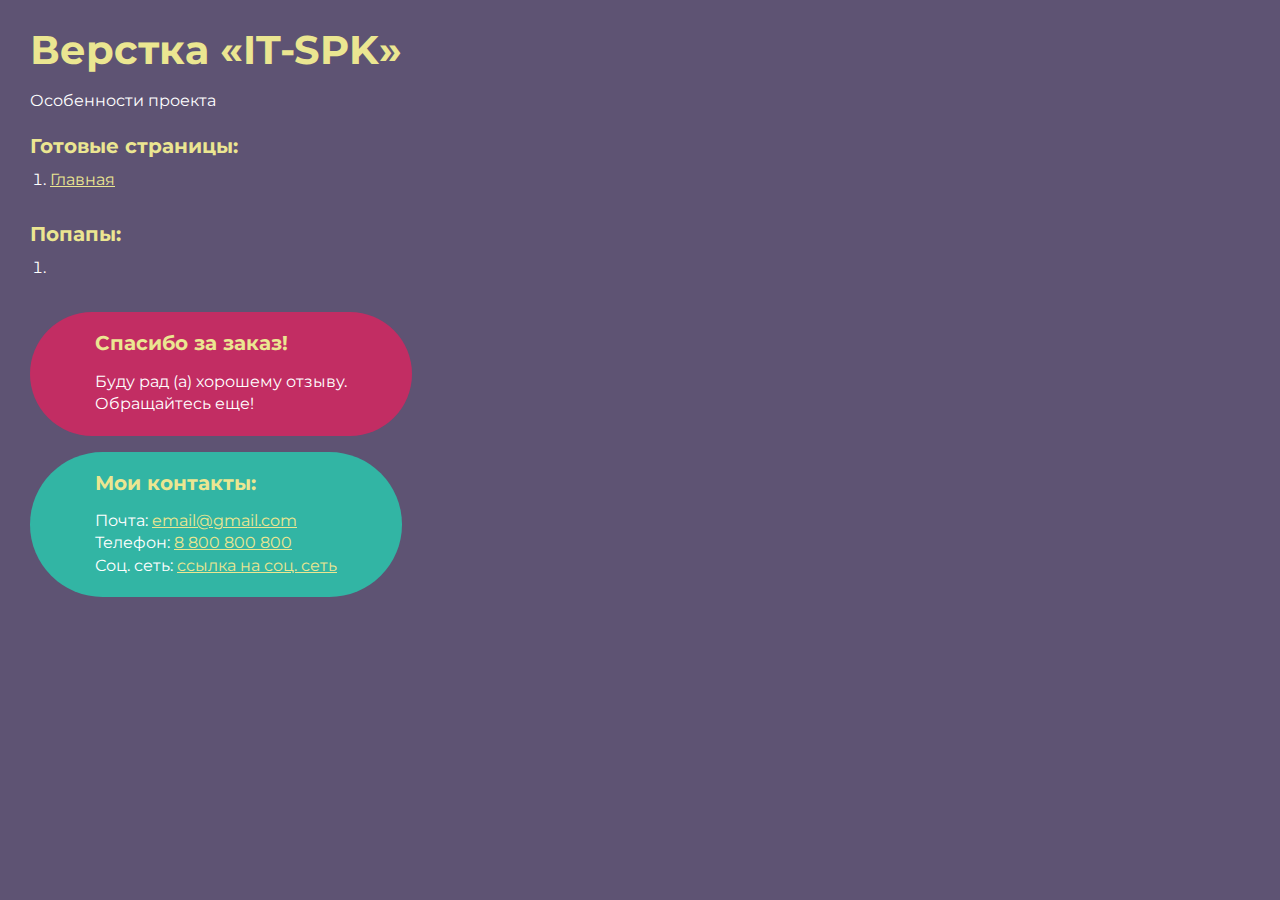
<file: index.html>
<!DOCTYPE html>
<html>

<head>
	<meta charset="UTF-8">
	<meta name="viewport" content="width=device-width, initial-scale=1.0">
	<title>Верстка «IT-SPK»</title>
</head>

<body>
	<div class="rootpage">
		<h1>Верстка «IT-SPK»</h1>
		<div class="rootpage__info">
			Особенности проекта
		</div>
		<h2>Готовые страницы:</h2>
		<ol class="rootpage__list">
			<li><a target="_blank" href="home.html">Главная</a></li>
		</ol>
		<h2>Попапы:</h2>
		<ol class="rootpage__list">
			<li><a target="_blank" href="home.html#"></a></li>
		</ol>
		<div class="rootpage__tnx">
			<h2>Спасибо за заказ!</h2>
			<p>Буду рад (а) хорошему отзыву.</p>
			<p>Обращайтесь еще!</p>
		</div>
		<div class="rootpage__contacts">
			<h2>Мои контакты:</h2>
			<p>Почта: <a href="mailto:email@gmail.com">email@gmail.com</a></p>
			<p>Телефон: <a href="tel:8800800800">8 800 800 800</a></p>
			<p>Соц. сеть: <a href="">ссылка на соц. сеть</a></p>
		</div>
	</div>
</body>
<style>
	@charset "UTF-8";
	@import url("https://fonts.googleapis.com/css?family=Montserrat:regular,700&display=swap");

	*,
	*::before,
	*::after {
		padding: 0px;
		margin: 0px;
		border: 0px;
		box-sizing: border-box;
	}

	html,
	body {
		height: 100%;
		margin: 0;
		padding: 0;
		min-width: 320px;
		width: 100%;
		color: #fff;
		background-color: #5e5373;
	}

	body {
		font-family: Montserrat;
		font-size: 100%;
		line-height: 1;
		font-size: 1rem;
	}

	a {
		text-decoration: underline;
		color: #ebe691
	}

	a:visited {
		text-decoration: underline;
		color: #aaa768;
	}

	a:hover {
		text-decoration: none;
	}

	ul li {
		list-style: none;
	}

	img {
		vertical-align: top;
	}

	.wrapper {
		width: 100%;
		min-height: 100%;
		overflow: hidden;
	}

	.rootpage {
		padding: 30px;
		display: flex;
		flex-direction: column;
		align-items: flex-start;
	}

	@media (max-width: 767px) {
		.rootpage {
			padding: 30px 15px;
		}
	}

	h1 {
		color: #ebe691;
		font-size: 2.5rem;
		margin: 0px 0px 1.25rem 0px;
	}

	@media (max-width: 767px) {
		h1 {
			font-size: 1.85rem;
			margin: 0px 0px 1.25rem 0px;
		}
	}

	h2 {
		color: #ebe691;
		font-size: 1.25rem;
		margin: 0px 0px 1rem 0px;
	}

	@media (max-width: 767px) {
		h2 {
			font-size: 1.125rem;
			margin: 0px 0px 1rem 0px;
		}
	}

	.rootpage__info {
		line-height: 140%;
		margin: 0px 0px 1.5rem 0px;
	}

	.rootpage__list {
		margin: 0px 0px 2.25rem 1.25rem;
	}

	.rootpage__list li:not(:last-child) {
		margin: 0px 0px 15px 0px;
	}

	.rootpage__contacts,
	.rootpage__tnx {
		border-radius: 200px;
		padding: 20px 65px;
		line-height: 140%;
	}

	@media (max-width: 767px) {

		.rootpage__contacts,
		.rootpage__tnx {
			border-radius: 40px;
			padding: 20px;
		}
	}

	.rootpage__contacts {
		background: #32b5a4;

	}

	.rootpage__contacts a {
		color: #ebe691;
	}

	.rootpage__tnx {
		background: #c22d63;
		margin: 0px 0px 1rem 0px;
	}
</style>

</html>
</file>
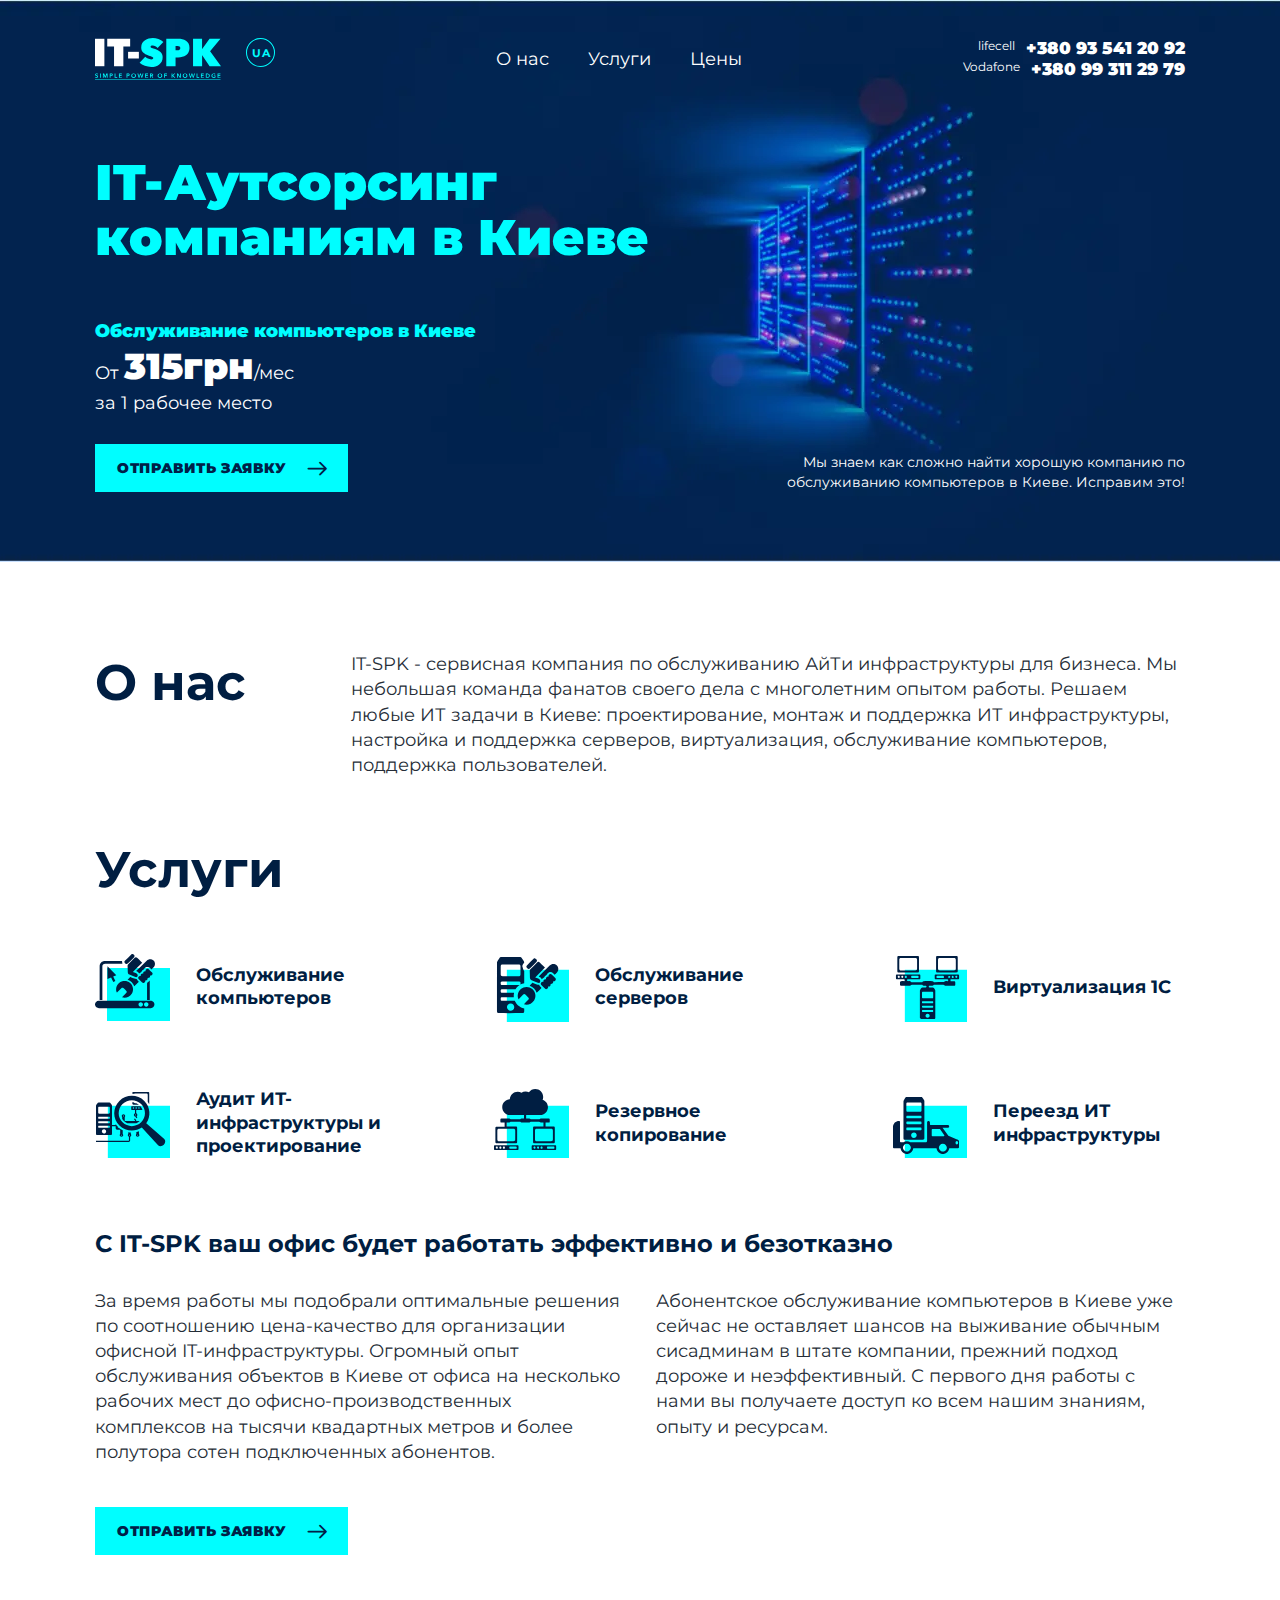
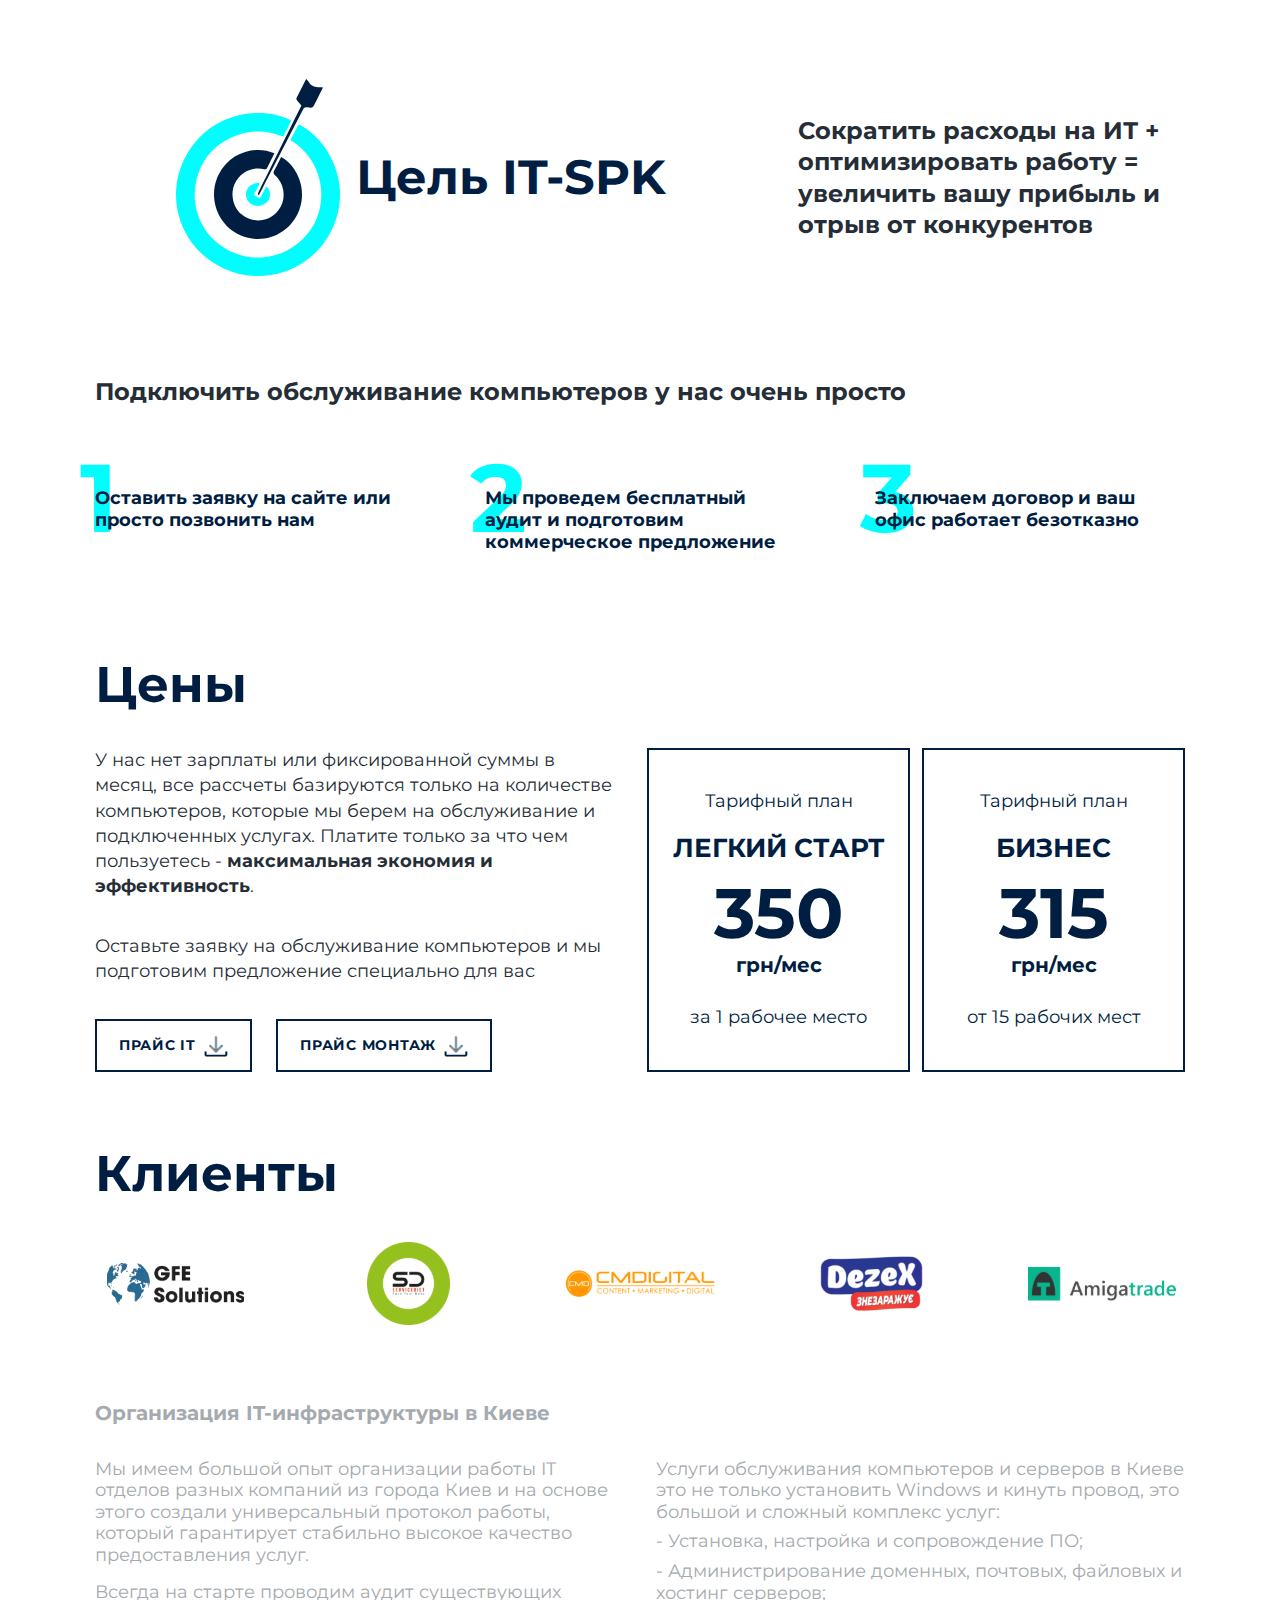
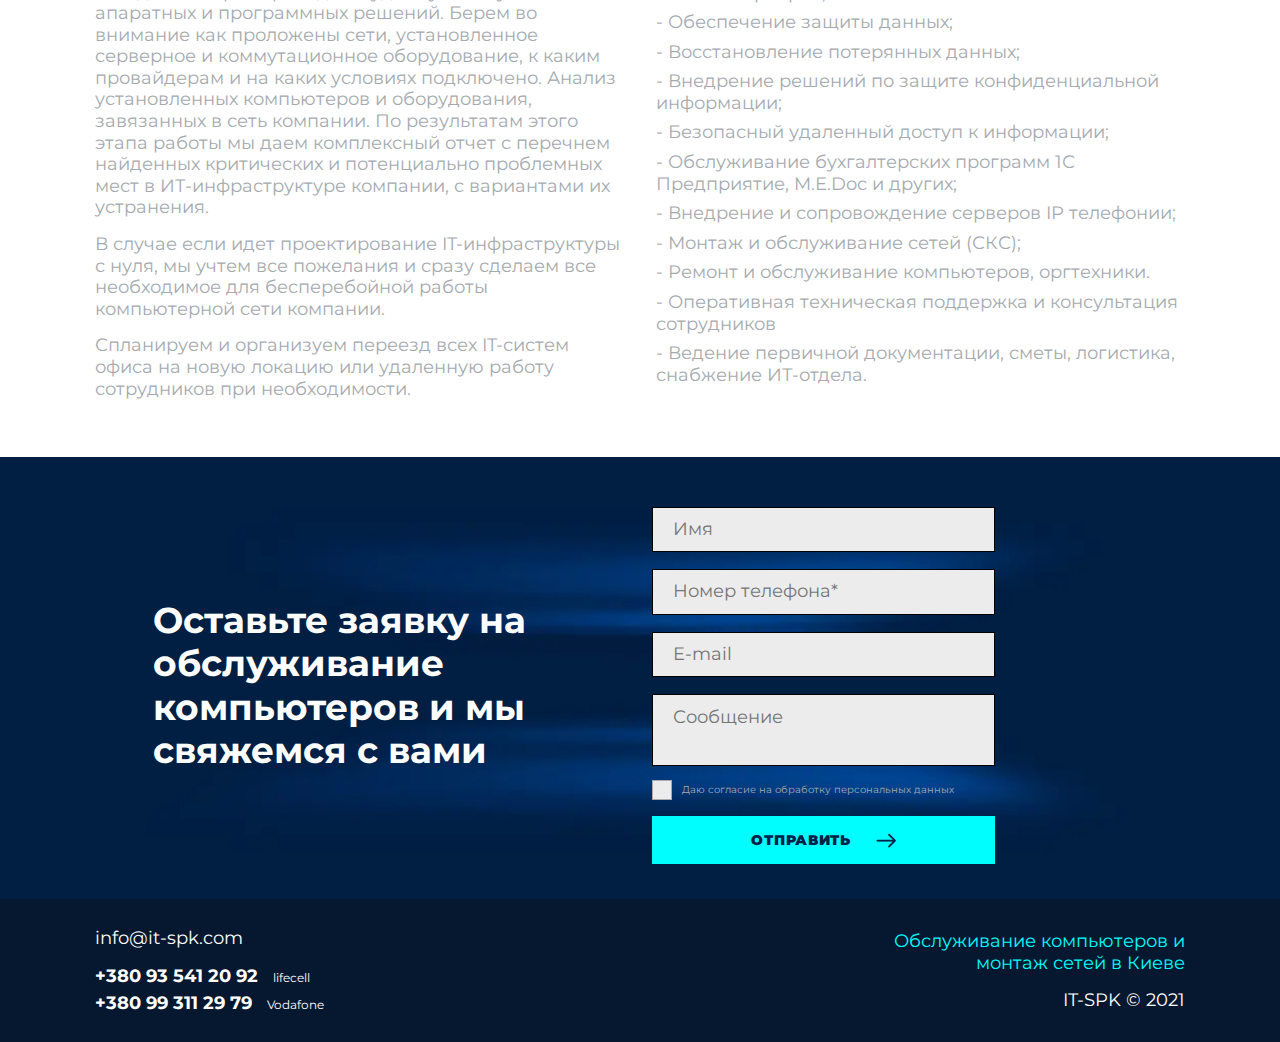
<file: home.html>
<!DOCTYPE html>
<html lang="ru">

<head>
	<title>Главная</title>
	<meta charset="UTF-8">
	<meta name="format-detection" content="telephone=no">
	<!-- <style>body{opacity: 0;}</style> -->
	<link rel="stylesheet" href="css/style.min.css?_v=20220109171507">
	<link rel="shortcut icon" href="favicon.ico">
	<!-- <meta name="robots" content="noindex, nofollow"> -->
	<meta name="viewport" content="width=device-width, initial-scale=1.0">
</head>

<body>
	<div class="wrapper">
		<header class="header">
			<div class="header__container">
				<div class="header__logo logo-header">
					<div class="logo-header__img">
						<img src="img/haeder/logo.svg" alt="IT-SPK">
					</div>
					<div class="logo-header__ua">ua</div>
				</div>
				<div class="header__menu menu">
					<nav class="menu__body">
						<ul class="menu__list">
							<li class="menu__item"><a href="" class="menu__link">О нас</a></li>
							<li class="menu__item"><a href="" class="menu__link">Услуги</a></li>
							<li class="menu__item"><a href="" class="menu__link">Цены</a></li>
						</ul>
					</nav>
				</div>
				<div data-da=".menu__body,560, last" class="header__contacts contacts-header">
					<ul class="contacts-header__phone">
						<li class="contacts-header__item"><span>lifecell</span><a href="#" class="contacts-header__link">+380 93
								541 20 92</a></li>
						<li class="contacts-header__item"><span>Vodafone</span><a href="#" class="contacts-header__link">+380 99
								311 29 79</a></li>
					</ul>
				</div>
				<button type="button" class="icon-menu"><span></span></button>
			</div>
		</header>
		<main class="mainpage">
			<section class="mainpage__outsourcing outs-mainpage">
				<div class="outs-mainpage__container">
					<div class="outs-mainpage__body body-outs-mainpage">
						<div class="body-outs-mainpage__title">IT-Аутсорсинг компаниям в Киеве </div>
						<div class="body-outs-mainpage__subtitle">Обслуживание компьютеров в Киеве</div>
						<div class="body-outs-mainpage__price">От <span>315грн</span>/мес за 1 рабочее место</div>
						<a href="#" class="body-outs-mainpage__button button">Отправить заявку</a>
					</div>
					<div class="outs-mainpage__text">
						Мы знаем как сложно найти хорошую компанию по обслуживанию компьютеров в Киеве. Исправим это!
					</div>
				</div>
				<div class="outs-mainpage__image-ibg">
					<picture><source srcset="img/mainpage/outs/bg.webp"type="image/webp"><img src="img/mainpage/outs/bg.jpg" alt="bg"></picture>
				</div>
			</section>
			<section class="mainpage__abouts abouts-mainpage">
				<div class="abouts-mainpage__container">
					<div class="abouts-mainpage__abouts abouts-us">
						<div class="abouts-us__title title-maim">О нас</div>
						<p class="abouts-us__text">
							IT-SPK - сервисная компания по обслуживанию АйТи инфраструктуры для бизнеса. Мы небольшая
							команда фанатов своего дела c многолетним опытом работы. Решаем любые ИТ задачи в Киеве:
							проектирование, монтаж и поддержка ИТ инфраструктуры, настройка и поддержка серверов,
							виртуализация, обслуживание компьютеров, поддержка пользователей.
						</p>
					</div>
					<div class="abouts-mainpage__services services">
						<div class="services__title title-maim">Услуги</div>
						<div class="services__columns columns-services">
							<div class="columns-services__item">
								<div class="columns-services__image">
									<img src="img/mainpage/abouts/01.svg" alt="icon">
								</div>
								<div class="columns-services__text">Обслуживание компьютеров</div>
							</div>
							<div class="columns-services__item">
								<div class="columns-services__image">
									<img src="img/mainpage/abouts/02.svg" alt="icon">
								</div>
								<div class="columns-services__text">Обслуживание серверов</div>
							</div>
							<div class="columns-services__item">
								<div class="columns-services__image">
									<img src="img/mainpage/abouts/03.svg" alt="icon">
								</div>
								<div class="columns-services__text">Виртуализация 1С</div>
							</div>
							<div class="columns-services__item">
								<div class="columns-services__image">
									<img src="img/mainpage/abouts/04.svg" alt="icon">
								</div>
								<div class="columns-services__text">Аудит ИТ-инфраструктуры
									и проектирование</div>
							</div>
							<div class="columns-services__item">
								<div class="columns-services__image">
									<img src="img/mainpage/abouts/05.svg" alt="icon">
								</div>
								<div class="columns-services__text">Резервное копирование</div>
							</div>
							<div class="columns-services__item">
								<div class="columns-services__image">
									<img src="img/mainpage/abouts/06.svg" alt="icon">
								</div>
								<div class="columns-services__text">Переезд ИТ инфраструктуры</div>
							</div>
						</div>
					</div>
					<div class="abouts-mainpage__about about">
						<div class="about__title">
							C IT-SPK ваш офис будет работать эффективно и безотказно
						</div>
						<div class="about__body">
							<p class="about__text">
								За время работы мы подобрали оптимальные решения по соотношению цена-качество для
								организации офисной IT-инфраструктуры. Огромный опыт обслуживания объектов в Киеве от
								офиса на несколько рабочих мест до офисно-производственных комплексов на тысячи
								квадартных метров и более полутора сотен подключенных абонентов.
							</p>
							<p class="about__text">
								Абонентское обслуживание компьютеров в Киеве уже сейчас не оставляет шансов на выживание
								обычным сисадминам в штате компании, прежний подход дороже и неэффективный. С первого
								дня работы с нами вы получаете доступ ко всем нашим знаниям, опыту и ресурсам. </p>
						</div>
					</div>
					<a href="#" class="abouts-mainpage__button button">Отправить заявку</a>
				</div>
			</section>
			<section class="mainpage__objective objective-mainpage">
				<div class="objective-mainpage__container">
					<div class="objective-mainpage__header header-objective">
						<div class="header-objective__logo">
							<div class="header-objective__image">
								<img src="img/mainpage/objective/logo.svg" alt="logo">
							</div>
							<div class="header-objective__title">Цель IT-SPK</div>
						</div>
						<p class="header-objective__text">
							Сократить расходы на ИТ + оптимизировать работу = увеличить вашу прибыль и отрыв от
							конкурентов
						</p>
					</div>
					<div class="objective-mainpage__subtitle">
						Подключить обслуживание компьютеров у нас очень просто
					</div>
					<div class="objective-mainpage__column column-objective">
						<p class="column-objective__text">
							Оставить заявку на сайте или просто позвонить нам
						</p>
						<p class="column-objective__text">
							Мы проведем бесплатный аудит и подготовим коммерческое предложение
						</p>
						<p class="column-objective__text">
							Заключаем договор и ваш офис работает безотказно
						</p>
					</div>
				</div>
			</section>
			<section class="mainpage__price price">
				<div class="price__container">
					<div class="price__title title-maim">Цены</div>
					<div class="price__columns columns-price">
						<div class="columns-price__about">
							<p class="columns-price__text">
								У нас нет зарплаты или фиксированной суммы в месяц, все рассчеты базируются только на
								количестве компьютеров, которые мы берем на обслуживание и подключенных услугах. Платите
								только за что чем пользуетесь - <span>максимальная экономия и эффективность</span>.
							</p>
							<p class="columns-price__text">
								Оставьте заявку на обслуживание компьютеров и мы подготовим предложение специально для
								вас
							</p>
							<div class="columns-price__buttons">
								<button data-popup="#popup-pdf" type="submit" class="columns-price__button">Прайс
									it</button>
								<button data-popup="#popup-pdf" type="submit" class="columns-price__button">Прайс
									монтаж</button>
							</div>

						</div>
						<div class="columns-price__plan plan-item">
							<div class="plan-item__body">
								<div class="plan-item__subtitle">Тарифный план</div>
								<div class="plan-item__title">Легкий старт</div>
								<div class="plan-item__price">350<span>грн/мес</span></div>
								<div class="plan-item__quantity">за 1 рабочее место</div>
							</div>
							<div class="plan-item__body">
								<div class="plan-item__subtitle">Тарифный план</div>
								<div class="plan-item__title">Бизнес</div>
								<div class="plan-item__price">315<span>грн/мес</span></div>
								<div class="plan-item__quantity">от 15 рабочих мест</div>
							</div>
						</div>
					</div>
				</div>

			</section>
			<section class="mainpage__clients clients">
				<div class="clients__container">
					<div class="clients__title title-maim">Клиенты</div>
					<ul class="clients__list">
						<li class="clients__item"><a href="#" class="clients__link">
								<img src="img/mainpage/contacts/01.svg" alt="icon">
							</a>
						</li>
						<li class="clients__item"><a href="#" class="clients__link">
								<img src="img/mainpage/contacts/02.svg" alt="icon">
							</a>
						</li>
						<li class="clients__item"><a href="#" class="clients__link">
								<img src="img/mainpage/contacts/03.svg" alt="icon">
							</a>
						</li>
						<li class="clients__item"><a href="#" class="clients__link">
								<img src="img/mainpage/contacts/04.svg" alt="icon">
							</a>
						</li>
						<li class="clients__item"><a href="#" class="clients__link">
								<img src="img/mainpage/contacts/05.svg" alt="icon">
							</a>
						</li>
					</ul>
					<div class="clients__about about about-smol">
						<div class="about__title about-smol__title">
							Организация IT-инфраструктуры в Киеве
						</div>
						<div class="about__body about-smol__body">
							<p class="about__text about-smol__text">
								<span>Мы имеем большой опыт организации работы IT отделов разных компаний из города Киев
									и на основе этого создали универсальный протокол работы, который гарантирует
									стабильно высокое качество предоставления услуг.
								</span>
								<span>Всегда на старте проводим аудит существующих апаратных и программных решений.
									Берем во внимание как проложены сети, установленное серверное и коммутационное
									оборудование, к каким провайдерам и на каких условиях подключено. Анализ
									установленных компьютеров и оборудования, завязанных в сеть компании. По результатам
									этого этапа работы мы даем комплексный отчет с перечнем найденных критических и
									потенциально проблемных мест в ИТ-инфраструктуре компании, с вариантами их
									устранения.
								</span>
								<span>В случае если идет проектирование IT-инфраструктуры с нуля, мы учтем все пожелания
									и сразу сделаем все необходимое для бесперебойной работы компьютерной сети
									компании.
								</span>
								<span>Спланируем и организуем переезд всех IT-систем офиса на новую локацию или
									удаленную работу сотрудников при необходимости.
								</span>
							</p>
							<ul class="about__text about-smol__list">
								<li class="about__text about-smol__li">
									Услуги обслуживания компьютеров и серверов в Киеве это не только установить Windows
									и кинуть провод, это большой и сложный комплекс услуг: </li>
								<li class="about__text about-smol__li">
									- Установка, настройка и сопровождение ПО;
								</li>
								<li class="about__text about-smol__li">
									- Администрирование доменных, почтовых, файловых и хостинг серверов;
								</li>
								<li class="about__text about-smol__li">
									- Обеспечение защиты данных;
								</li>
								<li class="about__text about-smol__li">
									- Восстановление потерянных данных;
								</li>
								<li class="about__text about-smol__li">
									- Внедрение решений по защите конфиденциальной информации;
								</li>
								<li class="about__text about-smol__li">
									- Безопасный удаленный доступ к информации;
								</li>
								<li class="about__text about-smol__li">
									- Обслуживание бухгалтерских программ 1С Предприятие, M.E.Doc и других;
								</li>
								<li class="about__text about-smol__li">
									- Внедрение и сопровождение серверов IP телефонии;
								</li>
								<li class="about__text about-smol__li">
									- Монтаж и обслуживание сетей (СКС);
								</li>
								<li class="about__text about-smol__li">
									- Ремонт и обслуживание компьютеров, оргтехники.
								</li>
								<li class="about__text about-smol__li">
									- Оперативная техническая поддержка и консультация сотрудников
								</li>
								<li class="about__text about-smol__li">
									- Ведение первичной документации, сметы, логистика, снабжение ИТ-отдела.
								</li>

							</ul>

						</div>
					</div>
				</div>
			</section>
			<section class="mainpage__form form">
				<div class="form__container">
					<div class="form__title">
						Оставьте заявку на обслуживание компьютеров и мы свяжемся с вами
					</div>
					<form method="get" action="#" class="form__body body-form">
						<div class="body-form__inp">
							<input required autocomplete="off" type="text" name="form[]" data-error="Ошибка" placeholder="Имя" class="input">
						</div>
						<div class="body-form__inp">
							<input required autocomplete="off" type="tel" name="form[]" data-error="Ошибка" placeholder="Номер телефона*" class="input">
						</div>
						<div class="body-form__inp">
							<input required autocomplete="off" type="email" name="form[]" data-error="Ошибка" placeholder="E-mail" class="input">
						</div>
						<div class="body-form__text">
							<textarea autocomplete="off" name="form[]" placeholder="Сообщение" data-error="Ошибка" class="input"></textarea>
						</div>
						<div class="body-form checkbox">
							<input id="c_1" data-error="Ошибка" class="checkbox__input" type="checkbox" value="1" name="form[]">
							<label for="c_1" class="checkbox__label">
								<span class="checkbox__text">Даю согласие на
									обработку персональных данных</span>
							</label>
						</div>
						<button data-popup="#popup" type="submit" class="body-form__button button">Отправить</button>
					</form>

				</div>
				<div class="form__bg-ibg">
					<picture><source srcset="img/mainpage/form/bg.webp"type="image/webp"><img src="img/mainpage/form/bg.jpg" alt="bg"></picture>
				</div>
			</section>

		</main>
		<footer class="footer">
			<div class="footer__container">
				<ul class="contacts-footer__phone">
					<li class="contacts-footer__mail"><a href="#">info@it-spk.com</li>
					<li class="contacts-footer__item"><a href="#" class="contacts-footer__link">+380 93
							541 20 92</a><span>lifecell</span></li>
					<li class="contacts-footer__item"><a href="#" class="contacts-footer__link">+380 99
							311 29 79</a><span>Vodafone</span></li>
				</ul>
				<div class="footer__about">
					Обслуживание компьютеров и монтаж сетей в Киеве <span>IT-SPK © 2021</span>
				</div>
			</div>
		</footer>
	</div>
	<div id="popup" aria-hidden="true" class="popup">
		<div class="popup__wrapper">
			<div class="popup__content">
				<button data-close type="button" class="popup__close"></button>
				<div class="popup__text">
					Запрос успешно отправлен, мы свяжемся с вами в ближайшее время
				</div>
			</div>
		</div>
	</div>
	<div id="popup-pdf" aria-hidden="true" class="popup">
		<div class="popup__wrapper">
			<div class="popup__content">
				<button data-close type="button" class="popup__close"></button>
				<div class="popup__text">
					тут открывается pdf на гуглдоке
				</div>
			</div>
		</div>
	</div>
	<script src="js/app.min.js?_v=20220109171507"></script>
</body>

</html>
</file>
<file: css/style.min.css>
@charset "UTF-8";@import url(https://fonts.googleapis.com/css?family=Montserrat:regular,italic,700,900&display=swap);@font-face{font-family:icons;font-display:swap;src:url(../fonts/icons.woff2) format("woff2"),url(../fonts/icons.woff) format("woff");font-weight:400;font-style:normal}.button::after,.columns-price__button::after,[class*=_icon-]:before{font-family:icons;font-style:normal;font-weight:400;font-variant:normal;text-transform:none;line-height:1;-webkit-font-smoothing:antialiased;-moz-osx-font-smoothing:grayscale}[class*=_icon-]:before{display:block}._icon-arrow_down:before{content:"\e900"}._icon-arrow-right:before{content:"\e901"}*{padding:0;margin:0;border:0}*,:after,:before{-webkit-box-sizing:border-box;box-sizing:border-box}body,html{height:100%;min-width:320px}body{color:#252d37;line-height:1;font-family:Montserrat;font-size:.875rem;-ms-text-size-adjust:100%;-moz-text-size-adjust:100%;-webkit-text-size-adjust:100%;-webkit-font-smoothing:antialiased;-moz-osx-font-smoothing:grayscale}button,input,textarea{font-family:Montserrat;font-size:inherit}button{cursor:pointer;color:inherit;background-color:inherit}a{color:inherit}a:link,a:visited{text-decoration:none}a:hover{text-decoration:none}ul li{list-style:none}img{vertical-align:top}h1,h2,h3,h4,h5,h6{font-weight:inherit;font-size:inherit}.lock body{overflow:hidden;-ms-touch-action:none;touch-action:none}.wrapper{min-height:100%;display:-webkit-box;display:-ms-flexbox;display:flex;-webkit-box-orient:vertical;-webkit-box-direction:normal;-ms-flex-direction:column;flex-direction:column;overflow:hidden;position:relative}.wrapper>main{-webkit-box-flex:1;-ms-flex:1 1 auto;flex:1 1 auto}.wrapper>*{min-width:0}[class*=__container]{max-width:68.125rem;-webkit-box-sizing:content-box;box-sizing:content-box;margin:0 auto;padding:0 .9375rem}.button{font-weight:900;font-size:14px;line-height:17px;letter-spacing:.05em;text-transform:uppercase;color:#002047;background-color:#00feff;display:-webkit-box;display:-ms-flexbox;display:flex;-webkit-box-align:center;-ms-flex-align:center;align-items:center;min-width:253px;-webkit-box-pack:justify;-ms-flex-pack:justify;justify-content:space-between;padding:14px 0 14px 22px;-webkit-transition:all .3s ease 0s;-o-transition:all .3s ease 0s;transition:all .3s ease 0s}.button::after{content:"\e901";font-weight:900;-webkit-box-flex:0;-ms-flex:0 0 20px;flex:0 0 20px;font-size:20px;padding-right:20px}.button._fw{width:100%}input[type=email],input[type=tel],input[type=text],textarea{-webkit-appearance:none;-moz-appearance:none;appearance:none}.input{font-size:18px;line-height:140%;color:#001e42;background-color:#ececec;border-radius:0!important;width:100%;display:block;padding:9px 20px;border:1px solid #000}textarea.input{resize:none;padding:10px 20px}.checkbox{position:relative}.checkbox:not(:last-child){margin-bottom:.3125em}.checkbox__input{position:absolute;width:0;height:0;opacity:0}.checkbox__input:focus+.checkbox__label:before{-webkit-box-shadow:0 0 5px #000;box-shadow:0 0 5px #000}.checkbox__input:checked+.checkbox__label:after{opacity:1}.checkbox__label{cursor:pointer;display:-webkit-inline-box;display:-ms-inline-flexbox;display:inline-flex;-webkit-box-align:center;-ms-flex-align:center;align-items:center;position:relative;gap:10px}.checkbox__label:before{content:"";-ms-flex-item-align:start;align-self:flex-start;-webkit-box-flex:0;-ms-flex:0 0 20px;flex:0 0 20px;width:20px;height:20px;border:1px solid #a7a9ac;background-color:#ececec}.checkbox__label::after{content:"";position:absolute;-webkit-transition:all .3s ease 0s;-o-transition:all .3s ease 0s;transition:all .3s ease 0s;width:8px;height:8px;background-color:#001e42;opacity:0;left:6px;top:6px}.checkbox__text{line-height:140%;color:#a5aaaf}body::after{content:"";background-color:rgba(0,0,0,.5);position:fixed;width:100%;height:100%;top:0;left:0;opacity:0;-webkit-transition:opacity .8s ease 0s;-o-transition:opacity .8s ease 0s;transition:opacity .8s ease 0s;pointer-events:none;z-index:149}body.popup-show::after{opacity:1}.popup{position:fixed;top:0;left:0;bottom:0;right:0;padding:30px 10px;-webkit-transition:visibility .8s ease 0s;-o-transition:visibility .8s ease 0s;transition:visibility .8s ease 0s;visibility:hidden;pointer-events:none}.popup_show{z-index:150;visibility:visible;overflow:auto;pointer-events:auto}.popup_show .popup__content{visibility:visible;-webkit-transform:scale(1);-ms-transform:scale(1);transform:scale(1)}.popup__wrapper{display:-webkit-box;display:-ms-flexbox;display:flex;-webkit-box-orient:vertical;-webkit-box-direction:normal;-ms-flex-direction:column;flex-direction:column;-webkit-box-align:center;-ms-flex-align:center;align-items:center;min-height:100%;-webkit-box-flex:1;-ms-flex:1 1 auto;flex:1 1 auto;width:100%;display:flex;-webkit-box-pack:center;-ms-flex-pack:center;justify-content:center;align-items:center}.popup__content{position:relative;visibility:hidden;-webkit-transform:scale(0);-ms-transform:scale(0);transform:scale(0);-webkit-transition:-webkit-transform .3s ease 0s;transition:-webkit-transform .3s ease 0s;-o-transition:transform .3s ease 0s;transition:transform .3s ease 0s;transition:transform .3s ease 0s,-webkit-transform .3s ease 0s;background-color:#eee;padding:40px 0 103px 0;background:#fff}.lock .popup__content{visibility:visible}.popup__close{padding-top:18px;position:relative;width:100%}.popup__close::after,.popup__close::before{content:"";right:20px;position:absolute;width:18px;height:2px;background-color:#000}.popup__close::before{-webkit-transform:rotate(-45deg);-ms-transform:rotate(-45deg);transform:rotate(-45deg);top:calc(50% - 1px)}.popup__close::after{-webkit-transform:rotate(45deg);-ms-transform:rotate(45deg);transform:rotate(45deg);bottom:calc(50% - 1px)}.popup__text{font-size:17px;line-height:140%;color:#444;max-width:250px;text-align:center;padding-top:67px;margin-right:64px;margin-left:64px;text-align:center}.popup__text:before{content:"";background:url(../img/mainpage/form/mark.svg) center no-repeat;display:-webkit-box;display:-ms-flexbox;display:flex;height:65px;margin-bottom:26px}[class*=-ibg]{position:relative}[class*=-ibg] img{position:absolute;width:100%;height:100%;top:0;left:0;-o-object-fit:cover;object-fit:cover}[class*=-ibg_contain] img{-o-object-fit:contain;object-fit:contain}.title-maim{font-weight:700;line-height:61px;color:#001e42}.header{position:absolute;top:0;left:0;width:100%}.header__container{display:-webkit-box;display:-ms-flexbox;display:flex;-webkit-box-pack:justify;-ms-flex-pack:justify;justify-content:space-between;-webkit-box-align:center;-ms-flex-align:center;align-items:center;position:relative;z-index:50}.logo-header{display:-webkit-box;display:-ms-flexbox;display:flex;-webkit-box-align:start;-ms-flex-align:start;align-items:flex-start;position:relative;z-index:2}.logo-header__img:not(:last-child){margin-right:25px}.logo-header__ua{font-weight:700;font-size:.6875rem;line-height:13px;letter-spacing:.05em;text-transform:uppercase;color:#00feff;border-radius:50%;border:1px solid #00feff;padding:8px 4px 6px 5px}.menu-open .menu__body{left:0}.menu-open .menu__body::before{top:0}.menu__list{display:-webkit-box;display:-ms-flexbox;display:flex}.menu__link{font-size:18px;line-height:22px;color:#fff;-webkit-transition:color .3s ease 0s;-o-transition:color .3s ease 0s;transition:color .3s ease 0s}.contacts-header{position:relative}.contacts-header__item{display:-webkit-box;display:-ms-flexbox;display:flex;-webkit-box-pack:end;-ms-flex-pack:end;justify-content:flex-end}.contacts-header__item span{font-size:12px;line-height:15px;margin-right:11px;color:#fff}.contacts-header__link{font-weight:900;font-size:17px;line-height:21px;text-align:right;color:#fff;-webkit-transition:color .3s ease 0s;-o-transition:color .3s ease 0s;transition:color .3s ease 0s}.icon-menu{display:none}.footer{background-color:#06182f}.footer__container{display:-webkit-box;display:-ms-flexbox;display:flex;-webkit-box-pack:justify;-ms-flex-pack:justify;justify-content:space-between;-webkit-box-align:center;-ms-flex-align:center;align-items:center}.footer__about{line-height:22px;text-align:right;color:#00feff;max-width:304px}.footer__about span{padding-top:15px;font-size:18px;display:block;line-height:22px;text-align:right;color:#fff}.contacts-footer__mail{font-size:18px;line-height:22px;color:#fff}.contacts-footer__mail:not(:last-child){margin-bottom:16px}.contacts-footer__link{font-weight:700;font-size:18px;line-height:22px;color:#fff}.contacts-footer__item:not(:last-child){margin-bottom:5px}.contacts-footer__item span{font-size:12px;line-height:15px;color:#fff;padding-left:15px}.outs-mainpage{position:relative}.outs-mainpage__container{position:relative;z-index:5;color:#fff;display:-webkit-box;display:-ms-flexbox;display:flex}.outs-mainpage__text{font-size:14px;line-height:140%;color:#fff;-ms-flex-item-align:end;align-self:flex-end;text-align:right}.outs-mainpage__image-ibg{position:absolute;top:0;left:0;width:100%;height:100%}.body-outs-mainpage{display:-webkit-box;display:-ms-flexbox;display:flex;-webkit-box-orient:vertical;-webkit-box-direction:normal;-ms-flex-direction:column;flex-direction:column;-webkit-box-align:start;-ms-flex-align:start;align-items:flex-start;padding-right:20px}.body-outs-mainpage__title{font-weight:900;line-height:110%;color:#00feff}.body-outs-mainpage__subtitle{font-weight:900;font-size:18px;line-height:103.32%;color:#00feff}.body-outs-mainpage__price{font-size:18px;line-height:140%;max-width:221px;color:#fff}.body-outs-mainpage__price:not(:last-child){margin-bottom:28px}.body-outs-mainpage__price span{font-weight:900;font-size:36px;line-height:140%}.abouts-mainpage__container{display:-webkit-box;display:-ms-flexbox;display:flex;-webkit-box-orient:vertical;-webkit-box-direction:normal;-ms-flex-direction:column;flex-direction:column;-webkit-box-align:start;-ms-flex-align:start;align-items:flex-start}.abouts-us{display:-webkit-box;display:-ms-flexbox;display:flex;-webkit-box-pack:justify;-ms-flex-pack:justify;justify-content:space-between}.abouts-us__text{line-height:140%;color:#252d37}.columns-services{display:-ms-grid;display:grid;-ms-grid-columns:(1fr)[3];grid-template-columns:repeat(3,1fr);-ms-grid-rows:(1fr)[2];grid-template-rows:repeat(2,1fr)}.columns-services__item{display:-webkit-box;display:-ms-flexbox;display:flex;-webkit-column-gap:26px;-moz-column-gap:26px;column-gap:26px}.columns-services__image{display:-webkit-box;display:-ms-flexbox;display:flex;-webkit-box-align:center;-ms-flex-align:center;align-items:center;-webkit-box-flex:0;-ms-flex:0 0 75px;flex:0 0 75px;height:70px}.columns-services__image img{max-width:100%}.columns-services__text{font-weight:700;font-size:18px;line-height:130%;color:#001e42;-ms-flex-item-align:center;-ms-grid-row-align:center;align-self:center}.about__title{font-weight:700;font-size:24px;line-height:29px;color:#001e42}.about__body{display:-ms-grid;display:grid;-ms-grid-columns:(1fr)[2];grid-template-columns:repeat(2,1fr)}.about__text{line-height:140%;color:#252d37}.objective-mainpage__subtitle{font-weight:700;line-height:130%}.header-objective{display:-ms-grid;display:grid;-ms-grid-columns:auto auto;grid-template-columns:auto auto;-webkit-box-align:center;-ms-flex-align:center;align-items:center;-webkit-column-gap:12px;-moz-column-gap:12px;column-gap:12px}.header-objective__logo{display:-webkit-box;display:-ms-flexbox;display:flex;-webkit-box-align:center;-ms-flex-align:center;align-items:center}.header-objective__image{display:-webkit-box;display:-ms-flexbox;display:flex;-webkit-box-flex:0;-ms-flex:0 0 164px;flex:0 0 164px}.header-objective__image img{max-width:100%;max-height:100%}.header-objective__title{padding-right:5px;font-weight:700;line-height:115%;color:#001e42;min-width:150px}.header-objective__text{font-weight:700;line-height:130%}.column-objective{display:-webkit-box;display:-ms-flexbox;display:flex;-webkit-box-pack:justify;-ms-flex-pack:justify;justify-content:space-between;-webkit-box-align:start;-ms-flex-align:start;align-items:flex-start}.column-objective__text{-webkit-box-flex:1;-ms-flex:1 1 33.333%;flex:1 1 33.333%;font-weight:700;line-height:22px;color:#001e42;position:relative}.column-objective__text:nth-child(1)::before{content:"1";position:absolute;top:-48px;left:-15px;font-weight:700;font-size:96px;line-height:117px;letter-spacing:.05em;text-transform:uppercase;color:#00feff;z-index:-1}.column-objective__text:nth-child(2)::before{content:"2";position:absolute;top:-48px;left:-15px;font-weight:700;font-size:96px;line-height:117px;letter-spacing:.05em;text-transform:uppercase;color:#00feff;z-index:-1}.column-objective__text:nth-child(3)::before{content:"3";position:absolute;top:-48px;left:-15px;font-weight:700;font-size:96px;line-height:117px;letter-spacing:.05em;text-transform:uppercase;color:#00feff;z-index:-1}.columns-price{display:-ms-grid;display:grid;-ms-grid-columns:(1fr)[2];grid-template-columns:repeat(2,1fr)}.columns-price__about{display:-webkit-box;display:-ms-flexbox;display:flex;-webkit-box-orient:vertical;-webkit-box-direction:normal;-ms-flex-direction:column;flex-direction:column}.columns-price__text{-webkit-box-flex:1;-ms-flex:1 1 auto;flex:1 1 auto;font-size:18px;line-height:140%;color:#252d37}.columns-price__text:not(:last-child){margin-bottom:25px}.columns-price__text span{font-weight:700}.columns-price__buttons{display:-webkit-box;display:-ms-flexbox;display:flex}.columns-price__button{font-weight:700;font-size:14px;line-height:17px;letter-spacing:.05em;text-transform:uppercase;color:#001e42;border:2px solid #001e42;padding-top:13px;padding-bottom:13px;display:-webkit-box;display:-ms-flexbox;display:flex;-webkit-box-align:center;-ms-flex-align:center;align-items:center;-webkit-box-pack:justify;-ms-flex-pack:justify;justify-content:space-between;-webkit-transition:all .3s ease 0s;-o-transition:all .3s ease 0s;transition:all .3s ease 0s}.columns-price__button::after{font-weight:700;color:#001e42;content:"\e900";-webkit-box-align:center;-ms-flex-align:center;align-items:center;display:-webkit-box;display:-ms-flexbox;display:flex;-webkit-box-flex:0;-ms-flex-positive:0;flex-grow:0;-ms-flex-negative:0;flex-shrink:0;-webkit-transition:color .3s ease 0s;-o-transition:color .3s ease 0s;transition:color .3s ease 0s}.plan-item{display:-ms-grid;display:grid;-ms-grid-columns:(1fr)[2];grid-template-columns:repeat(2,1fr);-webkit-column-gap:12px;-moz-column-gap:12px;column-gap:12px;justify-items:center;-webkit-box-align:center;-ms-flex-align:center;align-items:center;justify-items:stretch}.plan-item__body{border:2px solid #001e42;text-align:center;padding:39px 19px;height:100%}.plan-item__subtitle{font-size:18px;line-height:140%;color:#001e42;margin-bottom:16px}.plan-item__title{font-weight:700;font-size:26px;line-height:140%;text-transform:uppercase;color:#001e42;min-width:221px;margin-bottom:6px}.plan-item__price{font-weight:700;font-size:70px;line-height:115%;color:#001e42;margin-bottom:28px}.plan-item__price span{display:block;font-size:20px;line-height:24px;color:#001e42}.plan-item__quantity{font-size:18px;line-height:140%;color:#001e42}.clients__list{display:-webkit-box;display:-ms-flexbox;display:flex;-ms-flex-wrap:wrap;flex-wrap:wrap;row-gap:10px;-webkit-box-align:center;-ms-flex-align:center;align-items:center}.about-smol__title{color:#a5aaaf;font-size:1.25rem}.about-smol__text{color:#a5aaaf;font-size:.8125rem;line-height:120%}.about-smol__text span:not(:last-child){display:block;margin-bottom:15px}.about-smol__li{font-size:.8125rem;line-height:120%;color:#a5aaaf}.about-smol__li:not(:last-child){margin-bottom:8px}.form{position:relative}.form__container{-webkit-column-gap:23px;-moz-column-gap:23px;column-gap:23px;position:relative;z-index:5;display:-ms-grid;display:grid;-ms-grid-columns:(1fr)[2];grid-template-columns:repeat(2,1fr);-webkit-box-align:center;-ms-flex-align:center;align-items:center}.form__title{font-weight:700;line-height:120%;color:#fff}.form__bg-ibg{position:absolute;top:0;left:0;width:100%;height:100%}.body-form{max-width:343px}.body-form__inp:not(:last-child){margin-bottom:17px}.body-form__text{min-height:70px}.body-form__text:not(:last-child){margin-bottom:14px}.body-form__button{-webkit-box-pack:center;-ms-flex-pack:center;justify-content:center;width:100%}.body-form__button::after{padding-left:25px}.checkbox:not(:last-child){margin-bottom:14px}@media (min-width:68.75em){.menu__list{-webkit-column-gap:2.4375rem;-moz-column-gap:2.4375rem;column-gap:2.4375rem}}@media (min-width:70.625em){.columns-services{-webkit-column-gap:6.625rem;-moz-column-gap:6.625rem;column-gap:6.625rem}}@media (min-width:70em){.checkbox__text{font-size:.625rem}.title-maim{font-size:3.125rem}.header__container{min-height:7.375rem}.footer__container{padding-top:1.75rem}.footer__container{padding-bottom:1.75rem}.footer__about{font-size:1.125rem}.outs-mainpage__container{padding-top:9.6875rem}.outs-mainpage__container{padding-bottom:4.375rem}.body-outs-mainpage__title{font-size:3.125rem}.body-outs-mainpage__title:not(:last-child){margin-bottom:3.5625rem}.abouts-mainpage{padding-top:5.625rem}.abouts-mainpage{padding-bottom:3.9375rem}.abouts-us{padding-bottom:3.8125rem}.abouts-us{-webkit-column-gap:4.375rem;-moz-column-gap:4.375rem;column-gap:4.375rem}.abouts-us__title{min-width:11.625rem}.abouts-us__text{font-size:1.125rem}.services{padding-bottom:4.375rem}.services__title{padding-bottom:3.25rem}.columns-services{row-gap:4.125rem}.about{padding-bottom:2.625rem}.about__title{padding-bottom:1.9375rem}.about__body{-webkit-column-gap:2rem;-moz-column-gap:2rem;column-gap:2rem}.about__text{font-size:1.125rem}.objective-mainpage{padding-top:3.8125rem}.objective-mainpage{padding-bottom:3.1875rem}.objective-mainpage__subtitle{font-size:1.5rem}.objective-mainpage__subtitle{padding-bottom:5rem}.header-objective{-webkit-column-gap:7.9375rem;-moz-column-gap:7.9375rem;column-gap:7.9375rem}.header-objective{row-gap:1.875rem}.header-objective{padding-bottom:6.25rem}.header-objective__logo{-webkit-column-gap:1rem;-moz-column-gap:1rem;column-gap:1rem}.header-objective__logo{padding-left:5.0625rem}.header-objective__image{max-height:12.3125rem}.header-objective__title{font-size:3rem}.header-objective__text{font-size:1.5rem}.column-objective__text:not(:last-child){margin-right:5rem}.column-objective__text{font-size:1.125rem}.price__container{padding-top:3.125rem}.price__container{padding-bottom:1.9375rem}.price__title:not(:last-child){margin-bottom:2.0625rem}.columns-price{-webkit-column-gap:1.875rem;-moz-column-gap:1.875rem;column-gap:1.875rem}.columns-price__buttons{-webkit-column-gap:1.5rem;-moz-column-gap:1.5rem;column-gap:1.5rem}.columns-price__button{font-size:.875rem}.columns-price__button{padding-left:1.375rem}.columns-price__button::after{font-size:1.4375rem}.columns-price__button::after{-ms-flex-preferred-size:1.4375rem;flex-basis:1.4375rem}.columns-price__button::after{padding-right:1.375rem}.columns-price__button::after{padding-left:.5625rem}.clients__container{padding-top:2.5rem}.clients__container{padding-bottom:.9375rem}.clients__list{padding-top:1.5625rem}.clients__list{padding-bottom:3.75rem}.clients__list{-webkit-column-gap:4.375rem;-moz-column-gap:4.375rem;column-gap:4.375rem}.form__container{padding-top:3.125rem}.form__container{padding-bottom:2.1875rem}.form__title{font-size:2.25rem}.form__title{padding-left:3.625rem}}@media (max-width:48em){.menu__list{-webkit-column-gap:1.25rem;-moz-column-gap:1.25rem;column-gap:1.25rem}.header-objective{-ms-grid-columns:auto;grid-template-columns:auto}}@media (max-width:35em){.contacts-header__item{-webkit-box-pack:center;-ms-flex-pack:center;justify-content:center}.contacts-header__item:not(:last-child){margin-bottom:18px}}@media (max-width:20em){.checkbox__text{font-size:.5625rem}.title-maim{font-size:2.1875rem}.header__container{min-height:4.375rem}.footer__container{padding-top:1.25rem}.footer__container{padding-bottom:1.25rem}.footer__about{font-size:.875rem}.outs-mainpage__container{padding-top:6.25rem}.outs-mainpage__container{padding-bottom:3.125rem}.body-outs-mainpage__title{font-size:1.5625rem}.body-outs-mainpage__title:not(:last-child){margin-bottom:2.1875rem}.abouts-mainpage{padding-top:1.25rem}.abouts-mainpage{padding-bottom:1.875rem}.abouts-us{padding-bottom:.625rem}.abouts-us{-webkit-column-gap:.625rem;-moz-column-gap:.625rem;column-gap:.625rem}.abouts-us__title{min-width:7.5rem}.abouts-us__text{font-size:.875rem}.services{padding-bottom:2.5rem}.services__title{padding-bottom:1.875rem}.columns-services{row-gap:1.25rem}.about{padding-bottom:1.875rem}.about__title{padding-bottom:1.25rem}.about__body{-webkit-column-gap:1.25rem;-moz-column-gap:1.25rem;column-gap:1.25rem}.about__text{font-size:1rem}.objective-mainpage{padding-top:1.875rem}.objective-mainpage{padding-bottom:.625rem}.objective-mainpage__subtitle{font-size:1.25rem}.objective-mainpage__subtitle{padding-bottom:3.125rem}.header-objective{-webkit-column-gap:1.875rem;-moz-column-gap:1.875rem;column-gap:1.875rem}.header-objective{row-gap:1.25rem}.header-objective{padding-bottom:1.875rem}.header-objective__logo{-webkit-column-gap:.3125rem;-moz-column-gap:.3125rem;column-gap:.3125rem}.header-objective__logo{padding-left:0}.header-objective__image{max-height:11.875rem}.header-objective__title{font-size:1.875rem}.header-objective__text{font-size:1.125rem}.column-objective__text:not(:last-child){margin-right:1.875rem}.column-objective__text{font-size:.875rem}.price__container{padding-top:.625rem}.price__container{padding-bottom:1.25rem}.price__title:not(:last-child){margin-bottom:1.25rem}.columns-price{-webkit-column-gap:.9375rem;-moz-column-gap:.9375rem;column-gap:.9375rem}.columns-price__buttons{-webkit-column-gap:.625rem;-moz-column-gap:.625rem;column-gap:.625rem}.columns-price__button{font-size:.8125rem}.columns-price__button{padding-left:.3125rem}.columns-price__button::after{font-size:1.25rem}.columns-price__button::after{-ms-flex-preferred-size:1.25rem;flex-basis:1.25rem}.columns-price__button::after{padding-right:.3125rem}.columns-price__button::after{padding-left:.3125rem}.clients__container{padding-top:.625rem}.clients__container{padding-bottom:.625rem}.clients__list{padding-top:.9375rem}.clients__list{padding-bottom:.625rem}.clients__list{-webkit-column-gap:.9375rem;-moz-column-gap:.9375rem;column-gap:.9375rem}.form__container{padding-top:1.875rem}.form__container{padding-bottom:1.875rem}.form__title{font-size:1.75rem}.form__title{padding-left:0}}@media (max-width:70.625em){.column-objective{padding-left:15px;padding-right:15px}}@media (max-width:62.5em){.columns-services{-webkit-column-gap:2.5rem;-moz-column-gap:2.5rem;column-gap:2.5rem}}@media (max-width:62.25em){.columns-price{-ms-grid-columns:(1fr)[1];grid-template-columns:repeat(1,1fr)}.columns-price__buttons:last-child{margin-bottom:20px}}@media (max-width:61.875em){.column-objective{-webkit-box-orient:vertical;-webkit-box-direction:normal;-ms-flex-direction:column;flex-direction:column}.price__container{padding-top:10px}}@media (max-width:61.875em) and (max-width:20em){.column-objective__text{margin-bottom:3.125rem}}@media (max-width:57.1875em){.header-objective__logo{padding-left:0}}@media (max-width:56.875em){.columns-services{-ms-grid-columns:(1fr)[2];grid-template-columns:repeat(2,1fr)}}@media (max-width:53.125em){.about__body{-ms-grid-columns:(1fr)[1];grid-template-columns:repeat(1,1fr)}}@media (max-width:53.125em) and (max-width:20em){.about__body{row-gap:.9375rem}}@media (max-width:47.99875em){.menu__body{position:fixed;overflow:auto;width:100%;height:100%;top:0;left:-100%;-webkit-transition:left .3s ease 0s;-o-transition:left .3s ease 0s;transition:left .3s ease 0s;background-color:#2c2b2b}.menu__body::before{content:"";position:fixed;top:-100%;left:0;width:100%;-webkit-transition:top .3s ease 0s;-o-transition:top .3s ease 0s;transition:top .3s ease 0s;background-color:#161616}.menu__list{-webkit-box-orient:vertical;-webkit-box-direction:normal;-ms-flex-direction:column;flex-direction:column;-webkit-box-align:center;-ms-flex-align:center;align-items:center}.menu__list:not(:last-child){margin-bottom:44px}.menu__item:not(:last-child){margin-bottom:36px}.icon-menu{display:block;position:relative;width:30px;height:18px;cursor:pointer;z-index:5}.icon-menu span,.icon-menu::after,.icon-menu::before{content:"";-webkit-transition:all .3s ease 0s;-o-transition:all .3s ease 0s;transition:all .3s ease 0s;left:0;display:-webkit-box;display:-ms-flexbox;display:flex;-webkit-box-flex:0;-ms-flex:0 0 18px;flex:0 0 18px;position:absolute;width:100%;height:2px;background-color:#fff}.icon-menu::before{top:0}.icon-menu::after{bottom:0}.icon-menu span{top:calc(50% - 1px)}.menu-open .icon-menu span{-webkit-transform:scale(0);-ms-transform:scale(0);transform:scale(0)}.menu-open .icon-menu::before{-webkit-transform:rotate(-45deg);-ms-transform:rotate(-45deg);transform:rotate(-45deg);top:calc(50% - 1px)}.menu-open .icon-menu::after{-webkit-transform:rotate(45deg);-ms-transform:rotate(45deg);transform:rotate(45deg);bottom:calc(50% - 1px)}.outs-mainpage__container{-webkit-box-orient:vertical;-webkit-box-direction:normal;-ms-flex-direction:column;flex-direction:column}.outs-mainpage__text{text-align:left}.body-outs-mainpage__price{max-width:100%}.body-outs-mainpage__button:last-child{margin-bottom:20px}.clients__list{-webkit-box-pack:justify;-ms-flex-pack:justify;justify-content:space-between}.form__container{-ms-grid-columns:(1fr)[1];grid-template-columns:repeat(1,1fr);row-gap:15px}.body-form{max-width:100%}}@media (max-width:47.99875em) and (max-width:20em){.menu__body{padding-top:4.375rem}.menu__body::before{min-height:4.375rem}}@media (max-width:40.625em){.abouts-mainpage__container{-webkit-box-align:stretch;-ms-flex-align:stretch;align-items:stretch}.abouts-us{-webkit-box-orient:vertical;-webkit-box-direction:normal;-ms-flex-direction:column;flex-direction:column}.abouts-us__title{margin-bottom:5px}.columns-services{-ms-grid-columns:(1fr)[1];grid-template-columns:repeat(1,1fr)}}@media (max-width:35.625em){.footer__container{-webkit-box-orient:vertical;-webkit-box-direction:normal;-ms-flex-direction:column;flex-direction:column;row-gap:20px}.footer__about{max-width:100%;text-align:center}.footer__about span{text-align:center}}@media (max-width:35.3125em){.columns-price__button:nth-child(2){-webkit-box-flex:1;-ms-flex:1 1 auto;flex:1 1 auto}.plan-item{-ms-grid-columns:(1fr)[1];grid-template-columns:repeat(1,1fr);row-gap:15px}}@media (max-width:23.25em){.clients__list{-webkit-box-pack:center;-ms-flex-pack:center;justify-content:center}}@media (min-width:20em) and (max-width:70em){.checkbox__text{font-size:clamp(.5625rem ,.5375rem + .125vw ,.625rem)}.title-maim{font-size:clamp(2.1875rem ,1.8125rem + 1.875vw ,3.125rem)}.header__container{min-height:clamp(4.375rem ,3.175rem + 6vw ,7.375rem)}.footer__container{padding-top:clamp(1.25rem ,1.05rem + 1vw ,1.75rem)}.footer__container{padding-bottom:clamp(1.25rem ,1.05rem + 1vw ,1.75rem)}.footer__about{font-size:clamp(.875rem ,.775rem + .5vw ,1.125rem)}.outs-mainpage__container{padding-top:clamp(6.25rem ,4.875rem + 6.875vw ,9.6875rem)}.outs-mainpage__container{padding-bottom:clamp(3.125rem ,2.625rem + 2.5vw ,4.375rem)}.body-outs-mainpage__title{font-size:clamp(1.5625rem ,.9375rem + 3.125vw ,3.125rem)}.body-outs-mainpage__title:not(:last-child){margin-bottom:clamp(2.1875rem ,1.6375rem + 2.75vw ,3.5625rem)}.abouts-mainpage{padding-top:clamp(1.25rem ,-.5rem + 8.75vw ,5.625rem)}.abouts-mainpage{padding-bottom:clamp(1.875rem ,1.05rem + 4.125vw ,3.9375rem)}.abouts-us{padding-bottom:clamp(.625rem ,-.65rem + 6.375vw ,3.8125rem)}.abouts-us{-webkit-column-gap:clamp(.625rem ,-.875rem + 7.5vw ,4.375rem);-moz-column-gap:clamp(.625rem ,-.875rem + 7.5vw ,4.375rem);column-gap:clamp(.625rem ,-.875rem + 7.5vw ,4.375rem)}.abouts-us__title{min-width:clamp(7.5rem ,5.85rem + 8.25vw ,11.625rem)}.abouts-us__text{font-size:clamp(.875rem ,.775rem + .5vw ,1.125rem)}.services{padding-bottom:clamp(2.5rem ,1.75rem + 3.75vw ,4.375rem)}.services__title{padding-bottom:clamp(1.875rem ,1.325rem + 2.75vw ,3.25rem)}.columns-services{row-gap:clamp(1.25rem ,.1rem + 5.75vw ,4.125rem)}.about{padding-bottom:clamp(1.875rem ,1.575rem + 1.5vw ,2.625rem)}.about__title{padding-bottom:clamp(1.25rem ,.975rem + 1.375vw ,1.9375rem)}.about__body{-webkit-column-gap:clamp(1.25rem ,.95rem + 1.5vw ,2rem);-moz-column-gap:clamp(1.25rem ,.95rem + 1.5vw ,2rem);column-gap:clamp(1.25rem ,.95rem + 1.5vw ,2rem)}.about__text{font-size:clamp(1rem ,.95rem + .25vw ,1.125rem)}.objective-mainpage{padding-top:clamp(1.875rem ,1.1rem + 3.875vw ,3.8125rem)}.objective-mainpage{padding-bottom:clamp(.625rem ,-.4rem + 5.125vw ,3.1875rem)}.objective-mainpage__subtitle{font-size:clamp(1.25rem ,1.15rem + .5vw ,1.5rem)}.objective-mainpage__subtitle{padding-bottom:clamp(3.125rem ,2.375rem + 3.75vw ,5rem)}.header-objective{-webkit-column-gap:clamp(1.875rem ,-.55rem + 12.125vw ,7.9375rem);-moz-column-gap:clamp(1.875rem ,-.55rem + 12.125vw ,7.9375rem);column-gap:clamp(1.875rem ,-.55rem + 12.125vw ,7.9375rem)}.header-objective{row-gap:clamp(1.25rem ,1rem + 1.25vw ,1.875rem)}.header-objective{padding-bottom:clamp(1.875rem ,.125rem + 8.75vw ,6.25rem)}.header-objective__logo{-webkit-column-gap:clamp(.3125rem ,.0375rem + 1.375vw ,1rem);-moz-column-gap:clamp(.3125rem ,.0375rem + 1.375vw ,1rem);column-gap:clamp(.3125rem ,.0375rem + 1.375vw ,1rem)}.header-objective__logo{padding-left:clamp(0 ,-2.025rem + 10.125vw ,5.0625rem)}.header-objective__image{max-height:clamp(11.875rem ,11.7rem + .875vw ,12.3125rem)}.header-objective__title{font-size:clamp(1.875rem ,1.425rem + 2.25vw ,3rem)}.header-objective__text{font-size:clamp(1.125rem ,.975rem + .75vw ,1.5rem)}.column-objective__text:not(:last-child){margin-right:clamp(1.875rem ,.625rem + 6.25vw ,5rem)}.column-objective__text{font-size:clamp(.875rem ,.775rem + .5vw ,1.125rem)}.price__container{padding-top:clamp(.625rem ,-.375rem + 5vw ,3.125rem)}.price__container{padding-bottom:clamp(1.25rem ,.975rem + 1.375vw ,1.9375rem)}.price__title:not(:last-child){margin-bottom:clamp(1.25rem ,.925rem + 1.625vw ,2.0625rem)}.columns-price{-webkit-column-gap:clamp(.9375rem ,.5625rem + 1.875vw ,1.875rem);-moz-column-gap:clamp(.9375rem ,.5625rem + 1.875vw ,1.875rem);column-gap:clamp(.9375rem ,.5625rem + 1.875vw ,1.875rem)}.columns-price__buttons{-webkit-column-gap:clamp(.625rem ,.275rem + 1.75vw ,1.5rem);-moz-column-gap:clamp(.625rem ,.275rem + 1.75vw ,1.5rem);column-gap:clamp(.625rem ,.275rem + 1.75vw ,1.5rem)}.columns-price__button{font-size:clamp(.8125rem ,.7875rem + .125vw ,.875rem)}.columns-price__button{padding-left:clamp(.3125rem ,-.1125rem + 2.125vw ,1.375rem)}.columns-price__button::after{font-size:clamp(1.25rem ,1.175rem + .375vw ,1.4375rem)}.columns-price__button::after{-ms-flex-preferred-size:clamp(1.25rem ,1.175rem + .375vw ,1.4375rem);flex-basis:clamp(1.25rem ,1.175rem + .375vw ,1.4375rem)}.columns-price__button::after{padding-right:clamp(.3125rem ,-.1125rem + 2.125vw ,1.375rem)}.columns-price__button::after{padding-left:clamp(.3125rem ,.2125rem + .5vw ,.5625rem)}.clients__container{padding-top:clamp(.625rem ,-.125rem + 3.75vw ,2.5rem)}.clients__container{padding-bottom:clamp(.625rem ,.5rem + .625vw ,.9375rem)}.clients__list{padding-top:clamp(.9375rem ,.6875rem + 1.25vw ,1.5625rem)}.clients__list{padding-bottom:clamp(.625rem ,-.625rem + 6.25vw ,3.75rem)}.clients__list{-webkit-column-gap:clamp(.9375rem ,-.4375rem + 6.875vw ,4.375rem);-moz-column-gap:clamp(.9375rem ,-.4375rem + 6.875vw ,4.375rem);column-gap:clamp(.9375rem ,-.4375rem + 6.875vw ,4.375rem)}.form__container{padding-top:clamp(1.875rem ,1.375rem + 2.5vw ,3.125rem)}.form__container{padding-bottom:clamp(1.875rem ,1.75rem + .625vw ,2.1875rem)}.form__title{font-size:clamp(1.75rem ,1.55rem + 1vw ,2.25rem)}.form__title{padding-left:clamp(0 ,-1.45rem + 7.25vw ,3.625rem)}}@media (max-width:47.99875em) and (min-width:70em){.menu__body{padding-top:11.125rem}.menu__body::before{min-height:7.375rem}}@media (max-width:47.99875em) and (min-width:20em) and (max-width:70em){.menu__body{padding-top:clamp(4.375rem ,1.675rem + 13.5vw ,11.125rem)}.menu__body::before{min-height:clamp(4.375rem ,3.175rem + 6vw ,7.375rem)}}@media (min-width:48em) and (max-width:68.75em){.menu__list{-webkit-column-gap:clamp(1.25rem ,-1.4969879518rem + 5.7228915663vw ,2.4375rem);-moz-column-gap:clamp(1.25rem ,-1.4969879518rem + 5.7228915663vw ,2.4375rem);column-gap:clamp(1.25rem ,-1.4969879518rem + 5.7228915663vw ,2.4375rem)}}@media (min-width:62.5em) and (max-width:70.625em){.columns-services{-webkit-column-gap:clamp(2.5rem ,-29.2307692308rem + 50.7692307692vw ,6.625rem);-moz-column-gap:clamp(2.5rem ,-29.2307692308rem + 50.7692307692vw ,6.625rem);column-gap:clamp(2.5rem ,-29.2307692308rem + 50.7692307692vw ,6.625rem)}}@media (max-width:53.125em) and (min-width:70em){.about__body{row-gap:1.25rem}}@media (max-width:53.125em) and (min-width:20em) and (max-width:70em){.about__body{row-gap:clamp(.9375rem ,.8125rem + .625vw ,1.25rem)}}@media (max-width:61.875em) and (min-width:70em){.column-objective__text{margin-bottom:5rem}}@media (max-width:61.875em) and (min-width:20em) and (max-width:70em){.column-objective__text{margin-bottom:clamp(3.125rem ,2.375rem + 3.75vw ,5rem)}}@media (any-hover:hover){.button:hover{-webkit-transform:translate(2px,1px);-ms-transform:translate(2px,1px);transform:translate(2px,1px);color:#00feff;background-color:#002047}.menu__link:hover{color:#00feff}.contacts-header__link:hover{color:#00feff}.columns-price__button:hover{background-color:#001e42;color:#00feff}.columns-price__button:hover::after{color:#00feff}}
</file>
